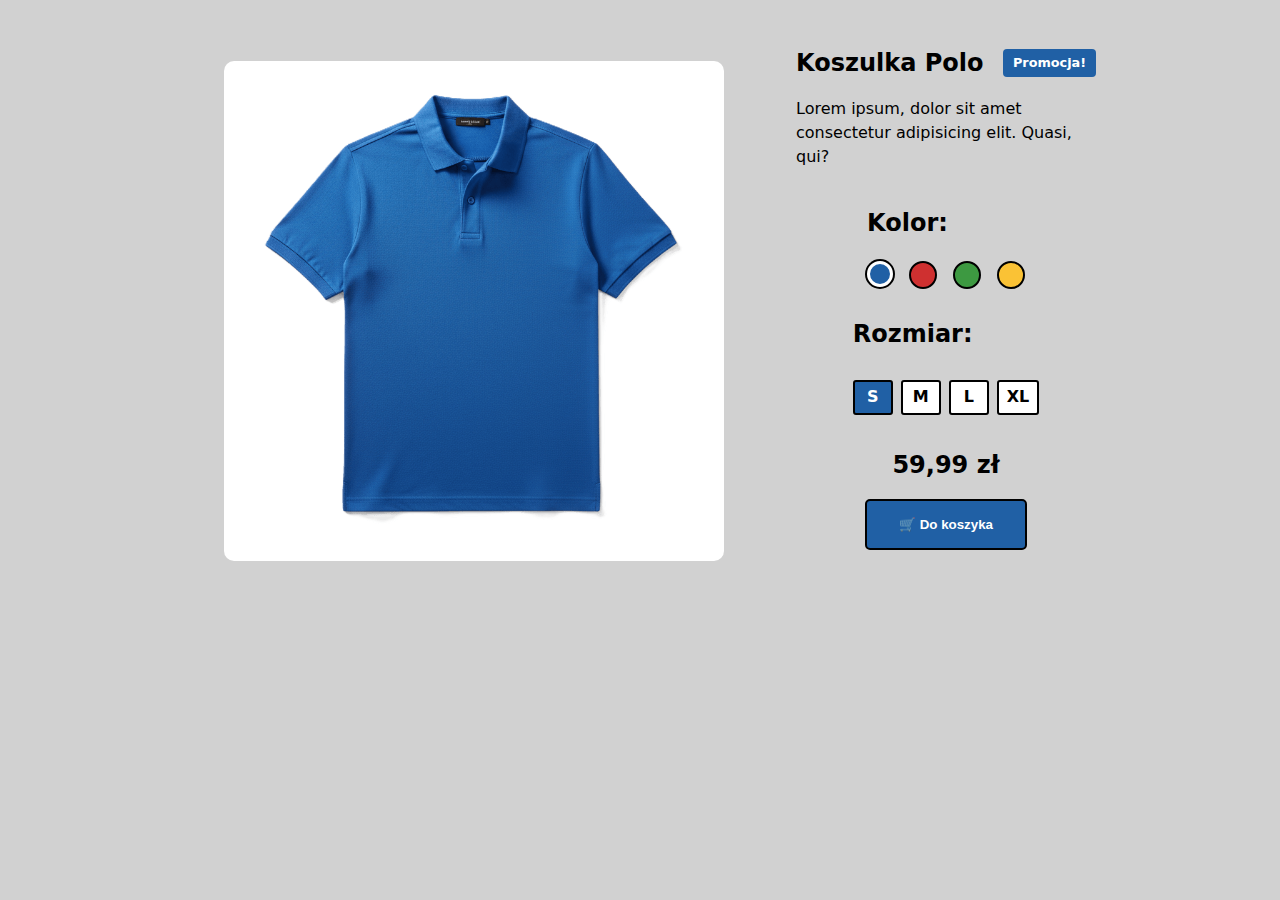
<file: lab-3/index.html>
<!DOCTYPE html>
<html lang="pl">
  <head>
    <meta charset="UTF-8" />
    <title>Lab 3</title>
    <link rel="stylesheet" href="src/css/style.css" />
    <link rel="stylesheet" href="src/css/polo.css" />
  </head>
  <body>
    <section class="container">
      <figure class="images">
        <img src="src/img/polo_b.png" alt = "Niebieskie polo" class="bpolo"/>
        <img src="src/img/polo_r.png" alt = "Czerwone polo" class="rpolo"/>
        <img src="src/img/polo_g.png" alt = "Zielone polo" class="gpolo"/>
        <img src="src/img/polo_y.png" alt = "Żółte polo" class="ypolo"/>
      </figure>
      <div class="description">
        <div class="name">
          <h1>
            <span class="title">Koszulka Polo</span>
            <span class="idk">Promocja!</span>
          </h1>
          <p>Lorem ipsum, dolor sit amet consectetur adipisicing elit. Quasi, qui?</p>
        </div>
        <div class="colors">
          <h2>Kolor:</h2>
          <form class="color-list">
            <label>
              <input type="radio" name="v" value="blue" checked />
              <span class="color-option blue"></span>
            </label>
             <label>
              <input type="radio" name="v" value="red"/>
              <span class="color-option red"></span>
            </label>
             <label>
              <input type="radio" name="v" value="green"/>
              <span class="color-option green"></span>
            </label>
             <label>
              <input type="radio" name="v" value="yellow"/>
              <span class="color-option yellow"></span>
            </label>
          </form>
        </div>
          <div class="sizes">
            <h2>Rozmiar:</h2>
            <form class="size-options">
              <label>
                <input type="radio" name="size" value="S" checked />
                <span class="size-option">S</span>
              </label>
              <label>
                <input type="radio" name="size" value="M" />
                <span class="size-option">M</span>
              </label>
              <label>
                <input type="radio" name="size" value="L" />
                <span class="size-option">L</span>
              </label>
              <label>
                <input type="radio" name="size" value="XL" />
                <span class="size-option">XL</span>
              </label>
            </form>
          </div>
          <div class="price">
            <h1>59,99 zł</h1>
          <button class="add-to-cart">🛒 Do koszyka</button>
          </div>
        </section>
  </body>
</html>
</file>
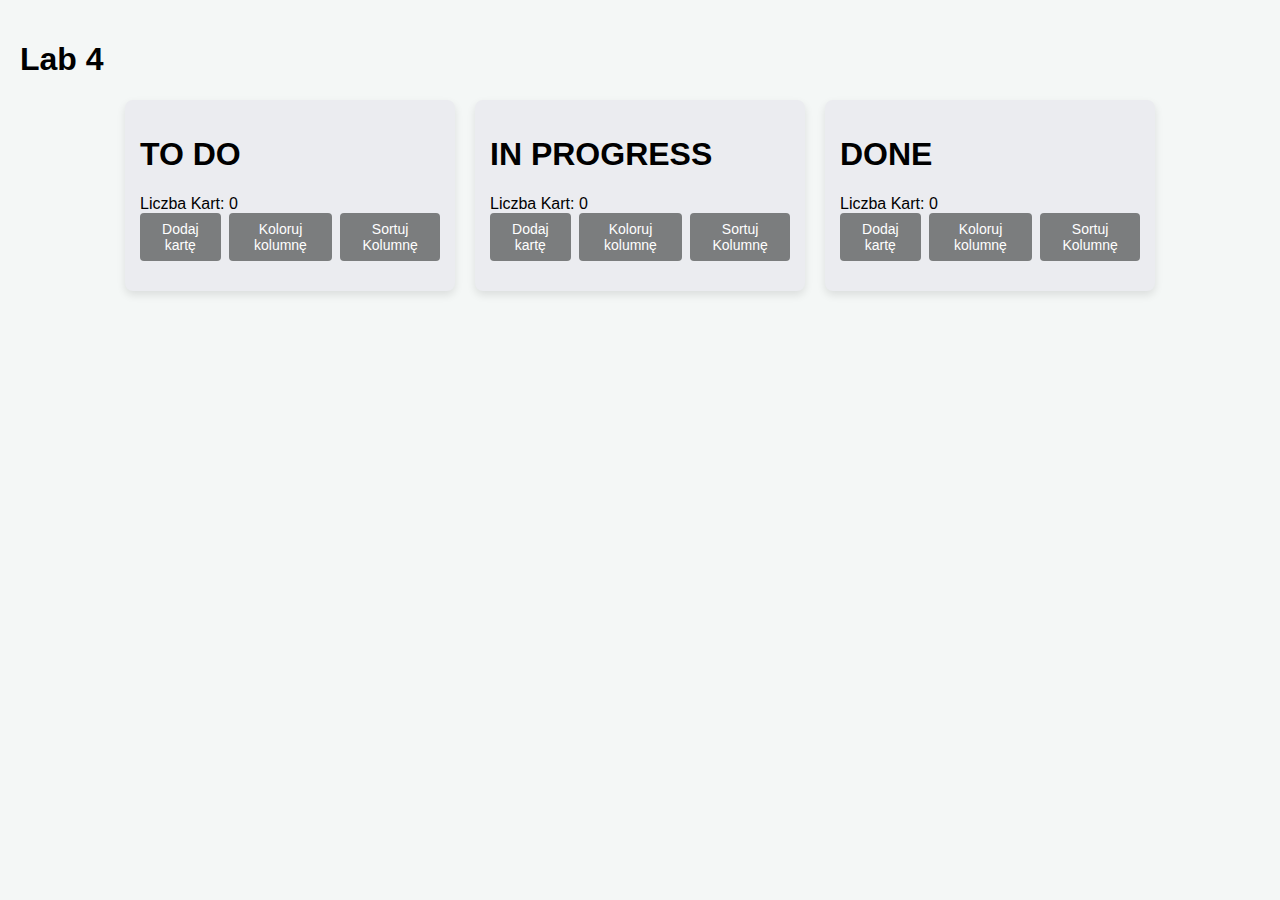
<file: lab-4/index.html>
<!DOCTYPE html>
<html lang="pl">
  <head>
    <meta charset="UTF-8" />
    <title>Lab 4</title>
    <link rel="stylesheet" href="css/kanban.css" />
  </head>
  <body>
    <h1>Lab 4</h1>
    <div id="kanban-board">
      <div class="column" id="todo-column">
        <h1>TO DO</h1>
        <div class="card-count">Liczba Kart: 1</div>
        <div class="column-actions">
          <button class="add-card-button">Dodaj kartę</button>
          <button class="colorize-column-button">Koloruj kolumnę</button>
          <button class="sort-column-button">Sortuj Kolumnę</button>
        </div>
        <div class="cards-container"></div>
      </div>

      <div class="column" id="in-progress-column">
        <h1>IN PROGRESS</h1>
        <div class="card-count">Liczba Kart: 1</div>
        <div class="column-actions">
          <button class="add-card-button">Dodaj kartę</button>
          <button class="colorize-column-button">Koloruj kolumnę</button>
          <button class="sort-column-button">Sortuj Kolumnę</button>
        </div>
        <div class="cards-container"></div>
      </div>

      <div class="column" id="done-column">
        <h1>DONE</h1>
        <div class="card-count">Liczba Kart: 1</div>
        <div class="column-actions">
          <button class="add-card-button">Dodaj kartę</button>
          <button class="colorize-column-button">Koloruj kolumnę</button>
          <button class="sort-column-button">Sortuj Kolumnę</button>
        </div>
        <div class="cards-container"></div>
      </div>
    </div>
    <script src="js/script.js"></script>
  </body>
</html>
</file>
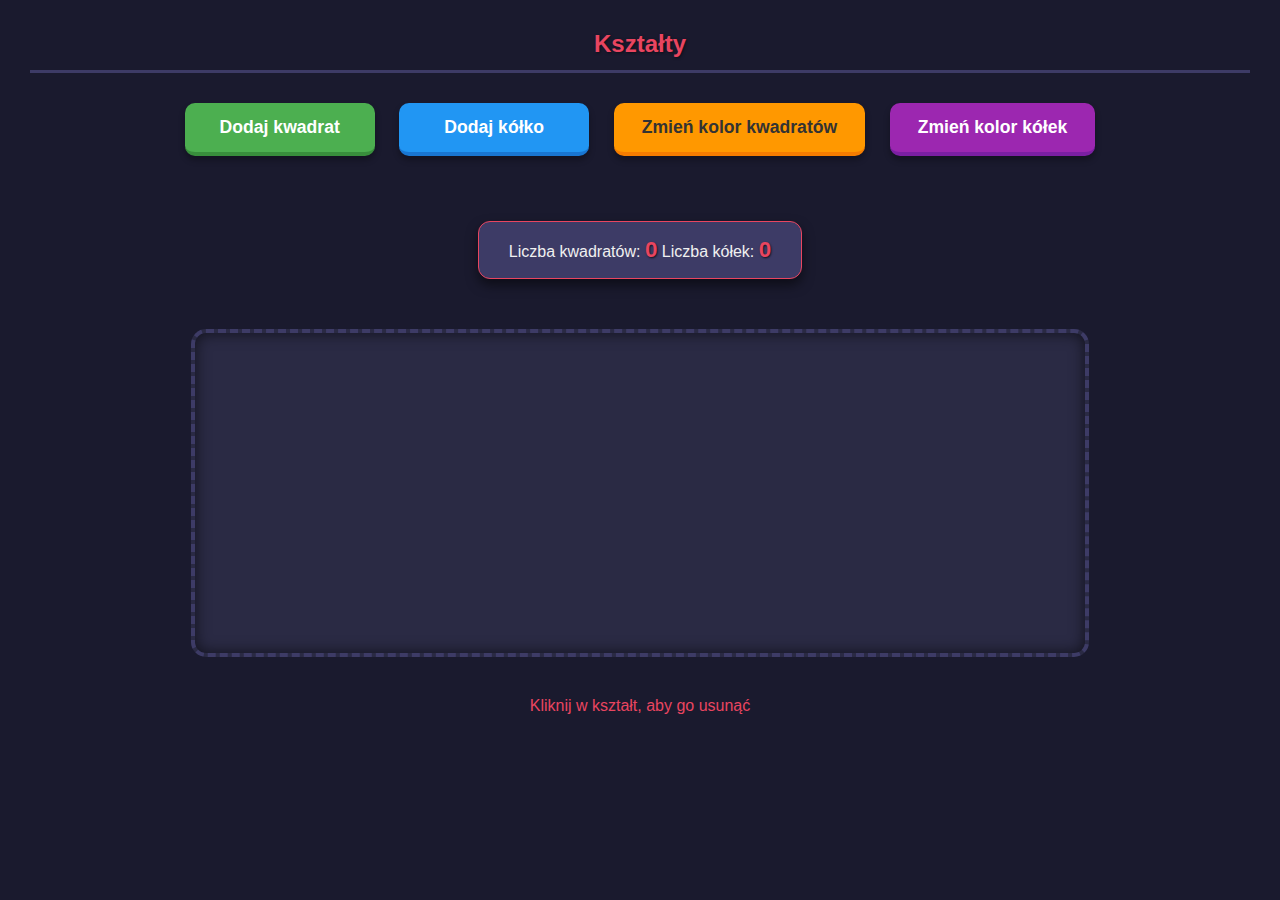
<file: lab-5/index.html>
<!DOCTYPE html>
<html lang="pl">
<head>
    <meta charset="utf-8" />
    <title>Lab-5: Kształty</title>
    <link rel="stylesheet" href="css/style.css" />
</head>
<body>
    <h2>
        Kształty
    </h2>

    <div class="controls">
        <button id="addSquare" data-action="addSquare">Dodaj kwadrat</button>
        <button id="addCircle" data-action="addCircle">Dodaj kółko</button>
        <button id="recolorSquares" data-action="recolorSquares">Zmień kolor kwadratów</button>
        <button id="recolorCircles" data-action="recolorCircles">Zmień kolor kółek</button>
    </div>

    <div class="counters">
        <span>Liczba kwadratów: <strong id="cntSquares">0</strong></span>
        <span>Liczba kółek: <strong id="cntCircles">0</strong></span>
    </div>

    <div id="board" class="board" aria-label="pole z kształtami">
        </div>

    <p class="note">
        Kliknij w kształt, aby go usunąć
    </p>

    <script type="module" src="js/app.js"></script>
</body>
</html>
</file>
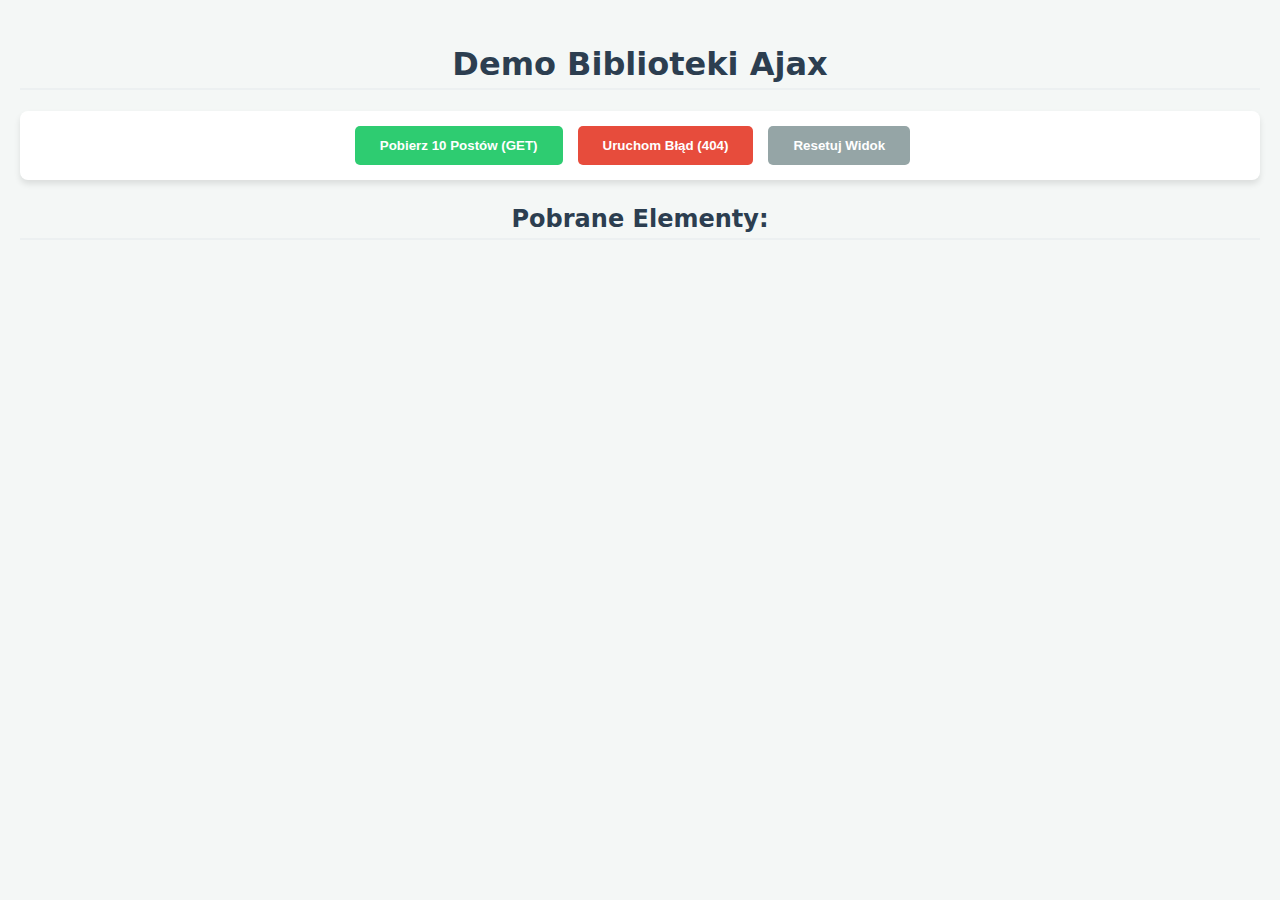
<file: lab-6/index.html>
<!DOCTYPE html>
<html lang="pl">
<head>
    <meta charset="UTF-8">
    <meta name="viewport" content="width=device-width, initial-scale=1.0">
    <title>Lab 6 - Ajax Library Demo</title>
     <link rel="stylesheet" href="style.css" />
 
</head>
<body>

    <h1>Demo Biblioteki Ajax</h1>

    <div class="controls">
        <button id="fetch-data-btn">Pobierz 10 Postów (GET)</button>
        <button id="fetch-error-btn">Uruchom Błąd (404)</button>
        <button id="reset-btn">Resetuj Widok</button>
    </div>

    <div id="error-message"></div>

    <div id="loader">Ładowanie danych...</div>

    <h2>Pobrane Elementy:</h2>
    <ul id="data-list">
        </ul>

    <script type="module" src="script.js"></script>
</body>
</html>
</file>
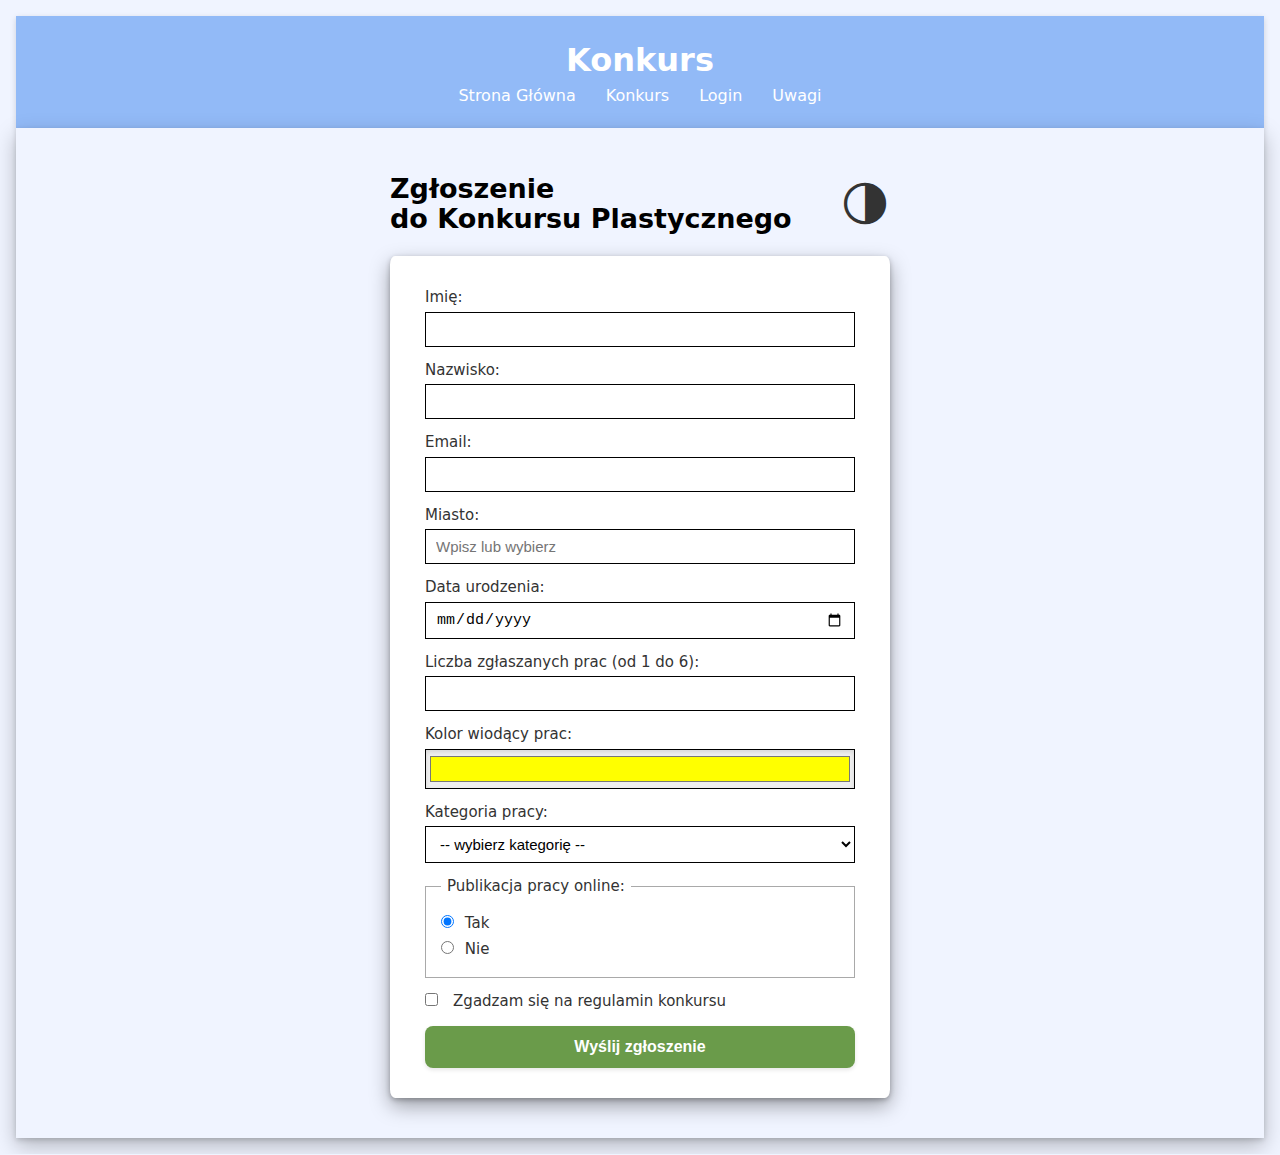
<file: lab-1/src/pages/konkurs.html>
<!DOCTYPE html>
<html lang="pl">
  <head>
    <meta charset="UTF-8" />

    <title>Zgłoszenie do Konkursu Plastycznego</title>

    <link rel="stylesheet" href="../css/konkurs.css" />
    <link rel="stylesheet" href="../css/style.css" />
  </head>

  <body>
    <header>
      <h1>Konkurs</h1>
      <nav>
        <ul>
          <a href="../../index.html">Strona Główna</a>
          <a href="konkurs.html">Konkurs</a>
          <a href="login.html">Login</a>
          <a href="uwagi.html">Uwagi</a>
        </ul>
      </nav>
    </header>
    <input type="checkbox" id="theme-switch" hidden />
    <main>
      <div class="form-header">
        <h2>Zgłoszenie<br />do Konkursu Plastycznego</h2>
        <input type="checkbox" id="theme-switch" hidden />
        <label for="theme-switch" class="theme-toggle" title="Zmień motyw">
          🌗
        </label>
      </div>

      <div class="form-container">
        <form
          action="https://httpbin.org/get"
          method="GET"
          class="art-competition-form"
        >
          <div class="form-group">
            <label for="imie">Imię:</label>
            <input type="text" id="imie" name="imie" maxlength="30" required />
          </div>

          <div class="form-group">
            <label for="nazwisko">Nazwisko:</label>
            <input
              type="text"
              id="nazwisko"
              name="nazwisko"
              maxlength="50"
              required
            />
          </div>

          <div class="form-group">
            <label for="email">Email:</label>
            <input type="email" id="email" name="email" required />
          </div>

          <div class="form-group">
            <label for="miasto">Miasto:</label>
            <input
              type="text"
              id="miasto"
              name="miasto"
              list="lista-miast"
              placeholder="Wpisz lub wybierz"
              required
            />

            <datalist id="lista-miast">
              <option value="Warszawa"></option>
              <option value="Kraków"></option>
              <option value="Gdańsk"></option>
              <option value="Poznań"></option>
              <option value="Wrocław"></option>
            </datalist>
          </div>

          <div class="form-group">
            <label for="data-urodzenia">Data urodzenia:</label>

            <input
              type="date"
              id="data-urodzenia"
              name="data-urodzenia"
              placeholder="rrrr-mm-dd"
              required
            />
          </div>
          <div class="form-group">
            <label for="liczba-prac"
              >Liczba zgłaszanych prac (od 1 do 6):</label
            >
            <input
              type="number"
              id="liczba-prac"
              name="liczba-prac"
              min="1"
              max="6"
              required
            />
          </div>

          <div class="form-group">
            <label for="kolor-wiodacy">Kolor wiodący prac:</label>
            <input
              type="color"
              id="kolor-wiodacy"
              name="kolor-wiodacy"
              value="#ffff00"
              required
            />
          </div>
          <div class="form-group">
            <label for="kategoria-pracy">Kategoria pracy:</label>
            <select id="kategoria-pracy" name="kategoria-pracy" required>
              <option value="" disabled selected>
                -- wybierz kategorię --
              </option>

              <option value="rysonek">Rysunek</option>

              <option value="malarstwo">Malarstwo</option>

              <option value="grafika-cyfrowa">Grafika Cyfrowa</option>
            </select>
          </div>
          <fieldset class="radio-fieldset">
            <legend>Publikacja pracy online:</legend>

            <label for="pub-tak">
              <input
                type="radio"
                id="pub-tak"
                name="publikacja"
                value="tak"
                checked
                required
              />
              Tak
            </label>

            <label for="pub-nie">
              <input type="radio" id="pub-nie" name="publikacja" value="nie" />
              Nie
            </label>
          </fieldset>

          <div class="form-checkbox">
            <input type="checkbox" id="regulamin" name="regulamin" required />  
            <label for="regulamin">Zgadzam się na regulamin konkursu</label>    
          </div>
          <button type="submit" class="submit-button">Wyślij zgłoszenie</button>
        </form>
      </div>
    </main>
    <footer></footer>
  </body>
</html>
</file>
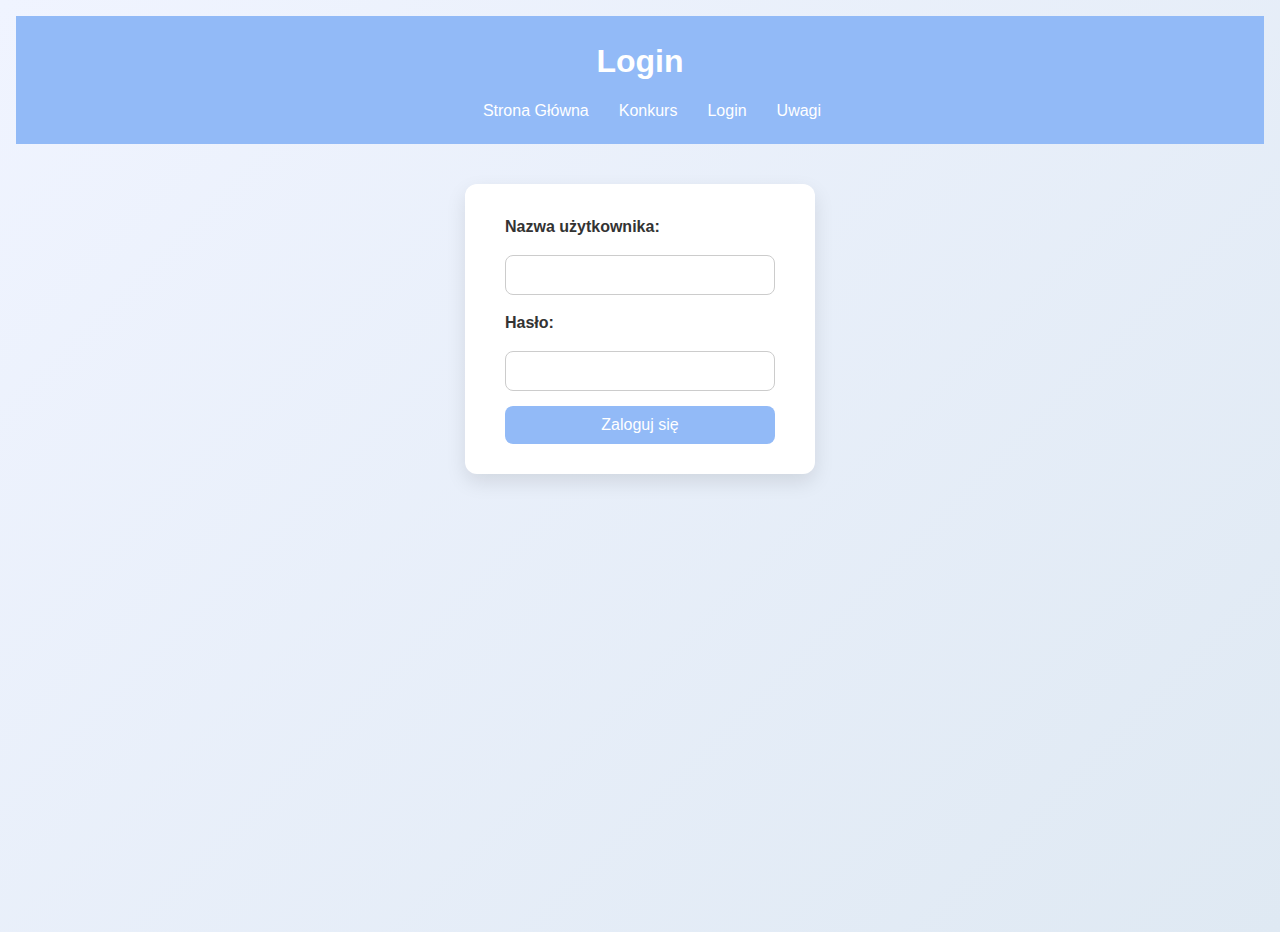
<file: lab-1/src/pages/login.html>
<!DOCTYPE html>
<html lang="pl">
  <head>
    <meta charset="UTF-8" />
    <title>Lab 1 – Login</title>
    <link rel="stylesheet" href="../css/main.css" />
    <link rel="stylesheet" href="../css/style.css" />
  </head>
  <body>
    <header>
      <h1>Login</h1>
      <nav>
        <ul>
          <li><a href="../../index.html">Strona Główna</a></li>
          <li><a href="konkurs.html">Konkurs</a></li>
          <li><a href="login.html">Login</a></li>
          <li><a href="uwagi.html">Uwagi</a></li>
        </ul>
      </nav>
    </header>

    <main>
      <form action="https://httpbin.org/post" method="post">
        <label for="username">Nazwa użytkownika:</label>
        <input type="text" id="username" name="username" required />

        <label for="password">Hasło:</label>
        <input type="password" id="password" name="password" required />

        <input type="submit" value="Zaloguj się" />
      </form>
    </main>
  </body>
</html>
</file>
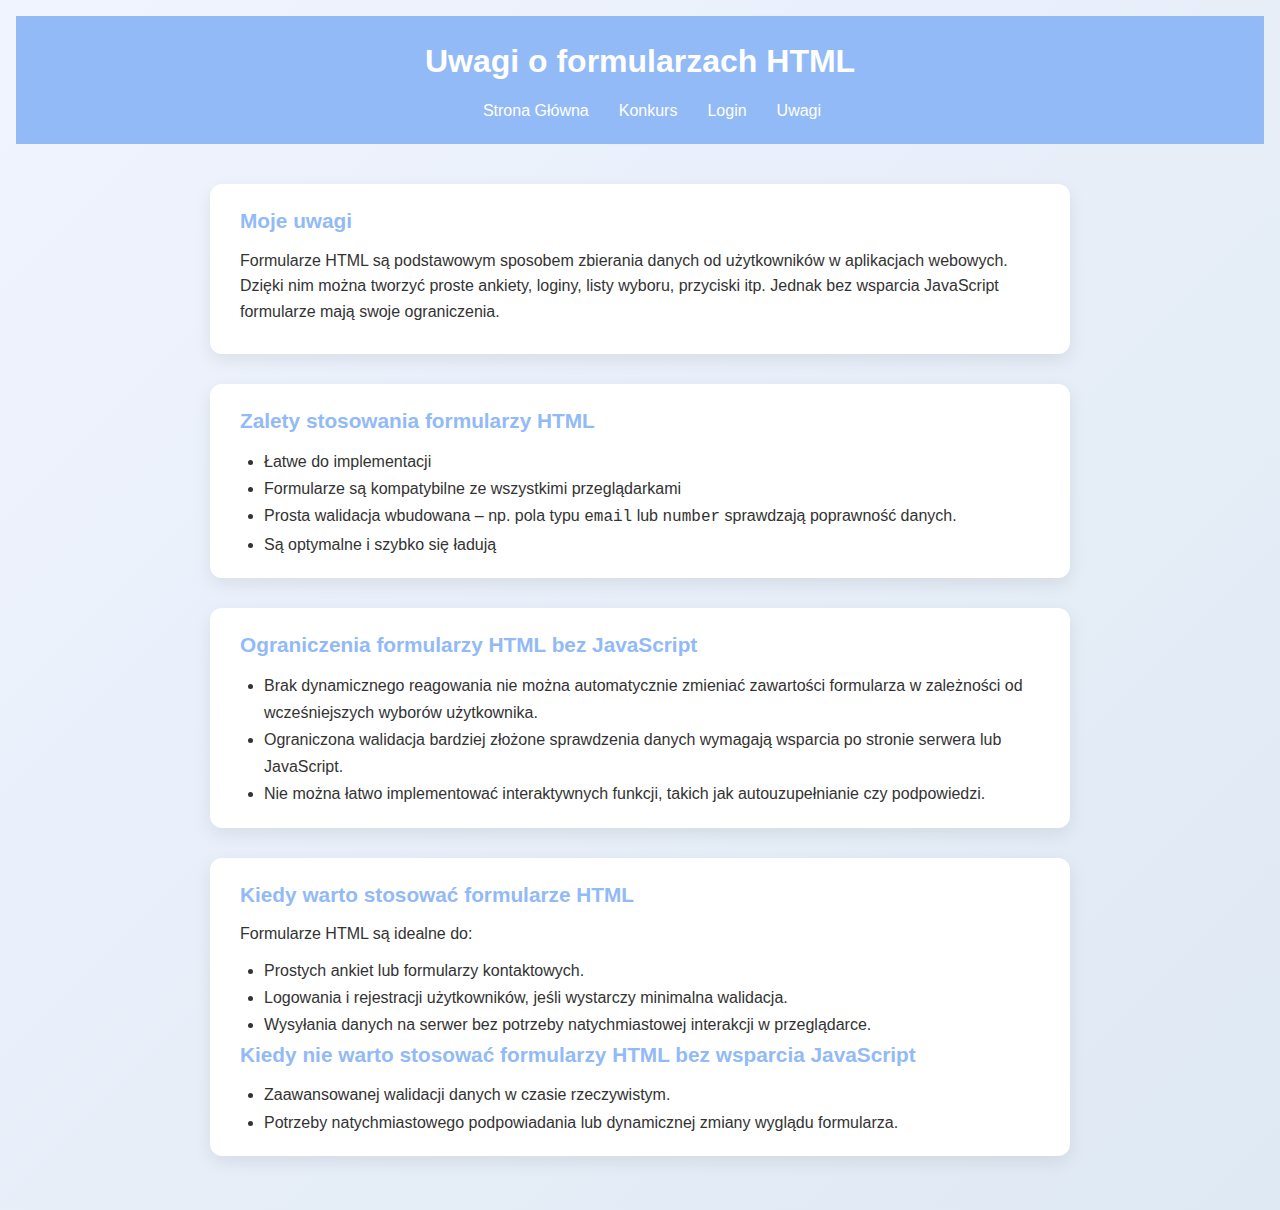
<file: lab-1/src/pages/uwagi.html>
<!DOCTYPE html>
<html lang="pl">
  <head>
    <meta charset="UTF-8" />
    <title>Uwagi o formularzach HTML</title>
    <link rel="stylesheet" href="../css/main.css" />
    <link rel="stylesheet" href="../css/style.css" />
  </head>
  <body>
    <header>
      <h1>Uwagi o formularzach HTML</h1>
      <nav>
        <ul>
          <li><a href="../../index.html">Strona Główna</a></li>
          <li><a href="konkurs.html">Konkurs</a></li>
          <li><a href="login.html">Login</a></li>
          <li><a href="uwagi.html">Uwagi</a></li>
        </ul>
      </nav>
    </header>

    <main>
      <section>
        <h2>Moje uwagi</h2>
        <p>
          Formularze HTML są podstawowym sposobem zbierania danych od
          użytkowników w aplikacjach webowych. Dzięki nim można tworzyć proste
          ankiety, loginy, listy wyboru, przyciski itp. Jednak bez wsparcia
          JavaScript formularze mają swoje ograniczenia.
        </p>
      </section>

      <section>
        <h2>Zalety stosowania formularzy HTML</h2>
        <ul>
          <li>Łatwe do implementacji</li>
          <li>Formularze są kompatybilne ze wszystkimi przeglądarkami</li>
          <li>
            Prosta walidacja wbudowana – np. pola typu <code>email</code> lub
            <code>number</code> sprawdzają poprawność danych.
          </li>
          <li>Są optymalne i szybko się ładują</li>
        </ul>
      </section>

      <section>
        <h2>Ograniczenia formularzy HTML bez JavaScript</h2>
        <ul>
          <li>
            Brak dynamicznego reagowania nie można automatycznie zmieniać
            zawartości formularza w zależności od wcześniejszych wyborów
            użytkownika.
          </li>
          <li>
            Ograniczona walidacja bardziej złożone sprawdzenia danych wymagają
            wsparcia po stronie serwera lub JavaScript.
          </li>
          <li>
            Nie można łatwo implementować interaktywnych funkcji, takich jak
            autouzupełnianie czy podpowiedzi.
          </li>
        </ul>
      </section>

      <section>
        <h2>Kiedy warto stosować formularze HTML</h2>
        <p>Formularze HTML są idealne do:</p>
        <ul>
          <li>Prostych ankiet lub formularzy kontaktowych.</li>
          <li>
            Logowania i rejestracji użytkowników, jeśli wystarczy minimalna
            walidacja.
          </li>
          <li>
            Wysyłania danych na serwer bez potrzeby natychmiastowej interakcji w
            przeglądarce.
          </li>
        </ul>

        <h2>
          Kiedy nie warto stosować formularzy HTML bez wsparcia JavaScript
        </h2>
        <ul>
          <li>Zaawansowanej walidacji danych w czasie rzeczywistym.</li>
          <li>
            Potrzeby natychmiastowego podpowiadania lub dynamicznej zmiany
            wyglądu formularza.
          </li>
        </ul>
      </section>
    </main>
  </body>
</html>
</file>
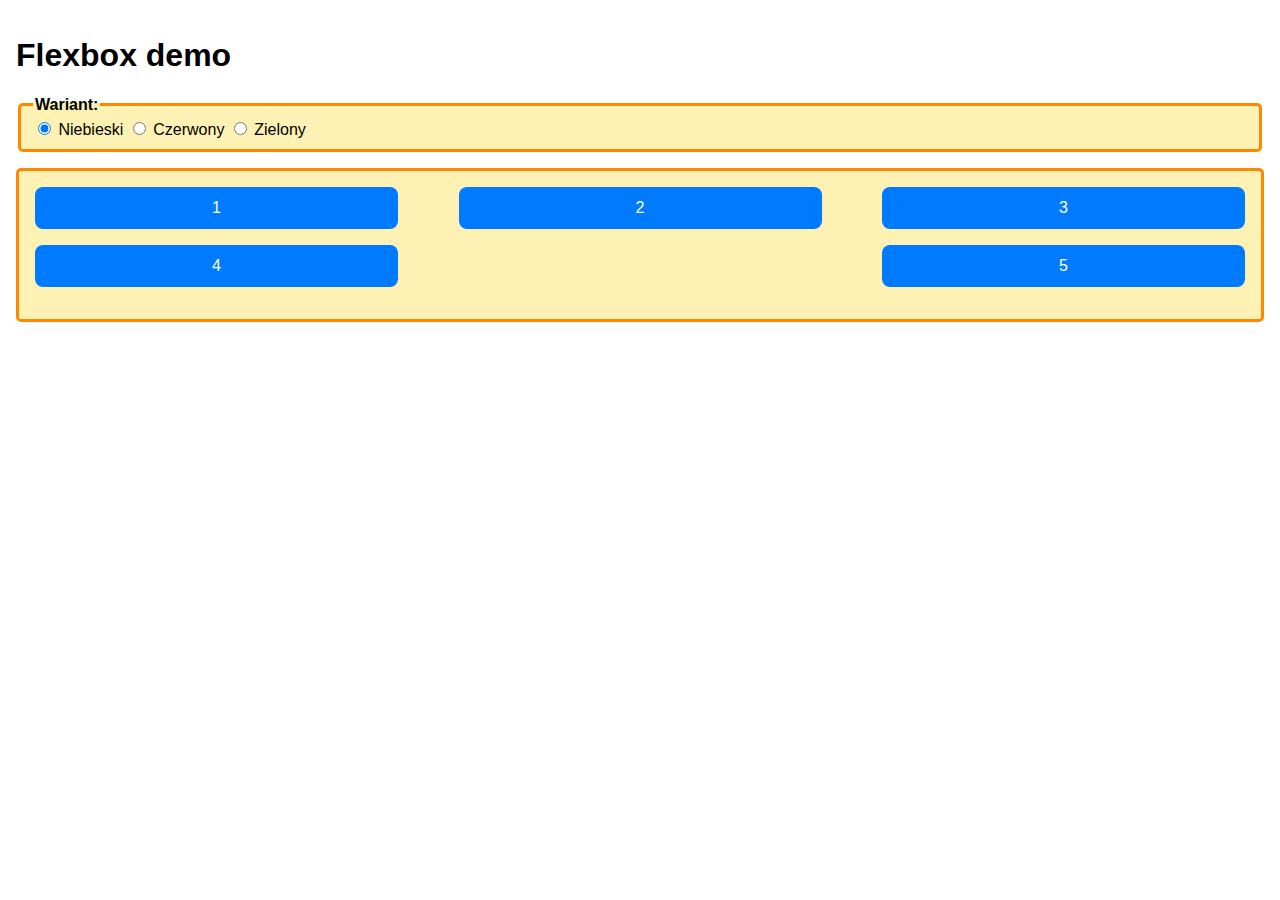
<file: lab-2/src/pages/flex.html>
<!DOCTYPE html>
<html lang="pl">
  <head>
    <meta charset="UTF-8" />
    <meta name="viewport" content="width=device-width, initial-scale=1.0" />
    <title>Flexbox Demo</title>
    <link rel="stylesheet" href="../css/flex.css" />
  </head>
  <body>
    <h1>Flexbox demo</h1>
    <header>
      <fieldset class="theme-picker">
        <legend>Wariant:</legend>
        <label>
          <input type="radio" name="version" value="blue" checked />
          Niebieski
        </label>
        <label
          ><input type="radio" name="version" value="red" />
          Czerwony
        </label>
        <label>
          <input type="radio" name="version" value="green" />
          Zielony
        </label>
      </fieldset>
    </header>
    <div class="container">
      <div class="item">1</div>
      <div class="item">2</div>
      <div class="item">3</div>
      <div class="item">4</div>
      <div class="item">5</div>
    </div>
  </body>
</html>
</file>
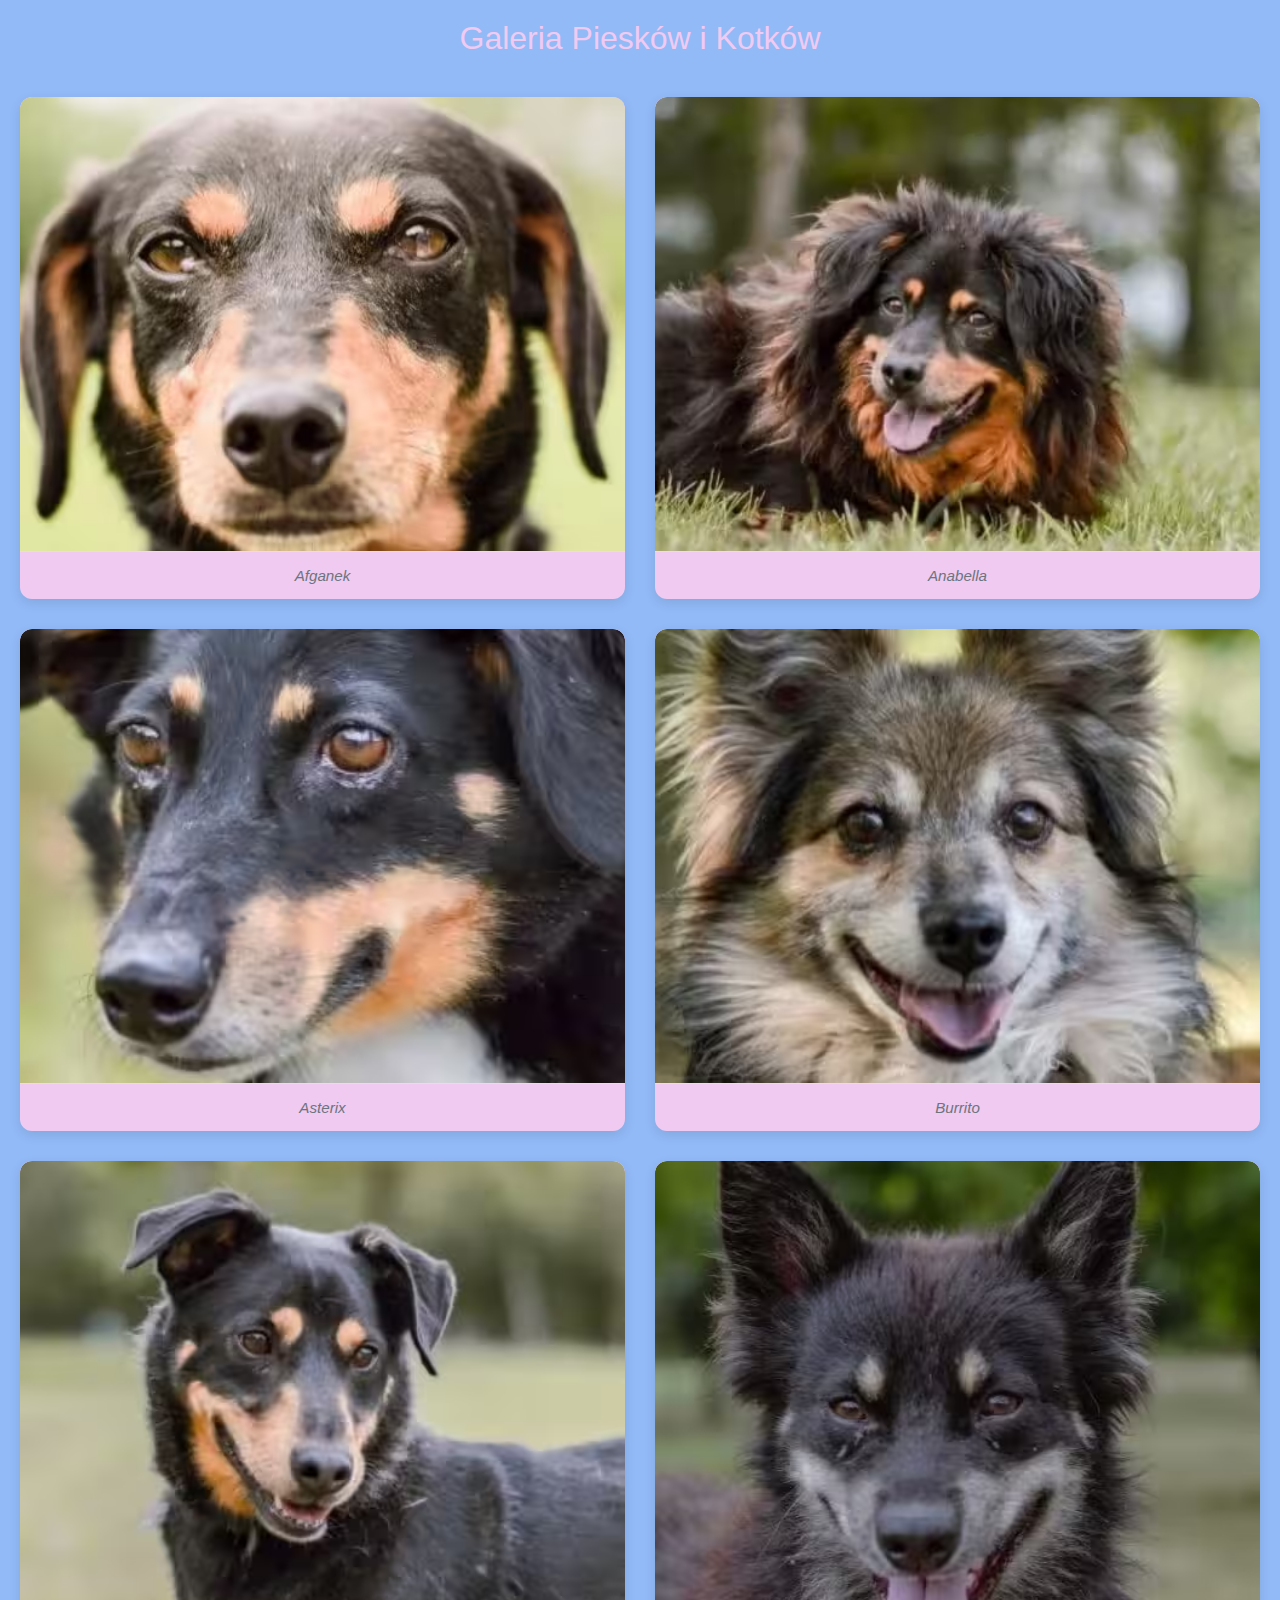
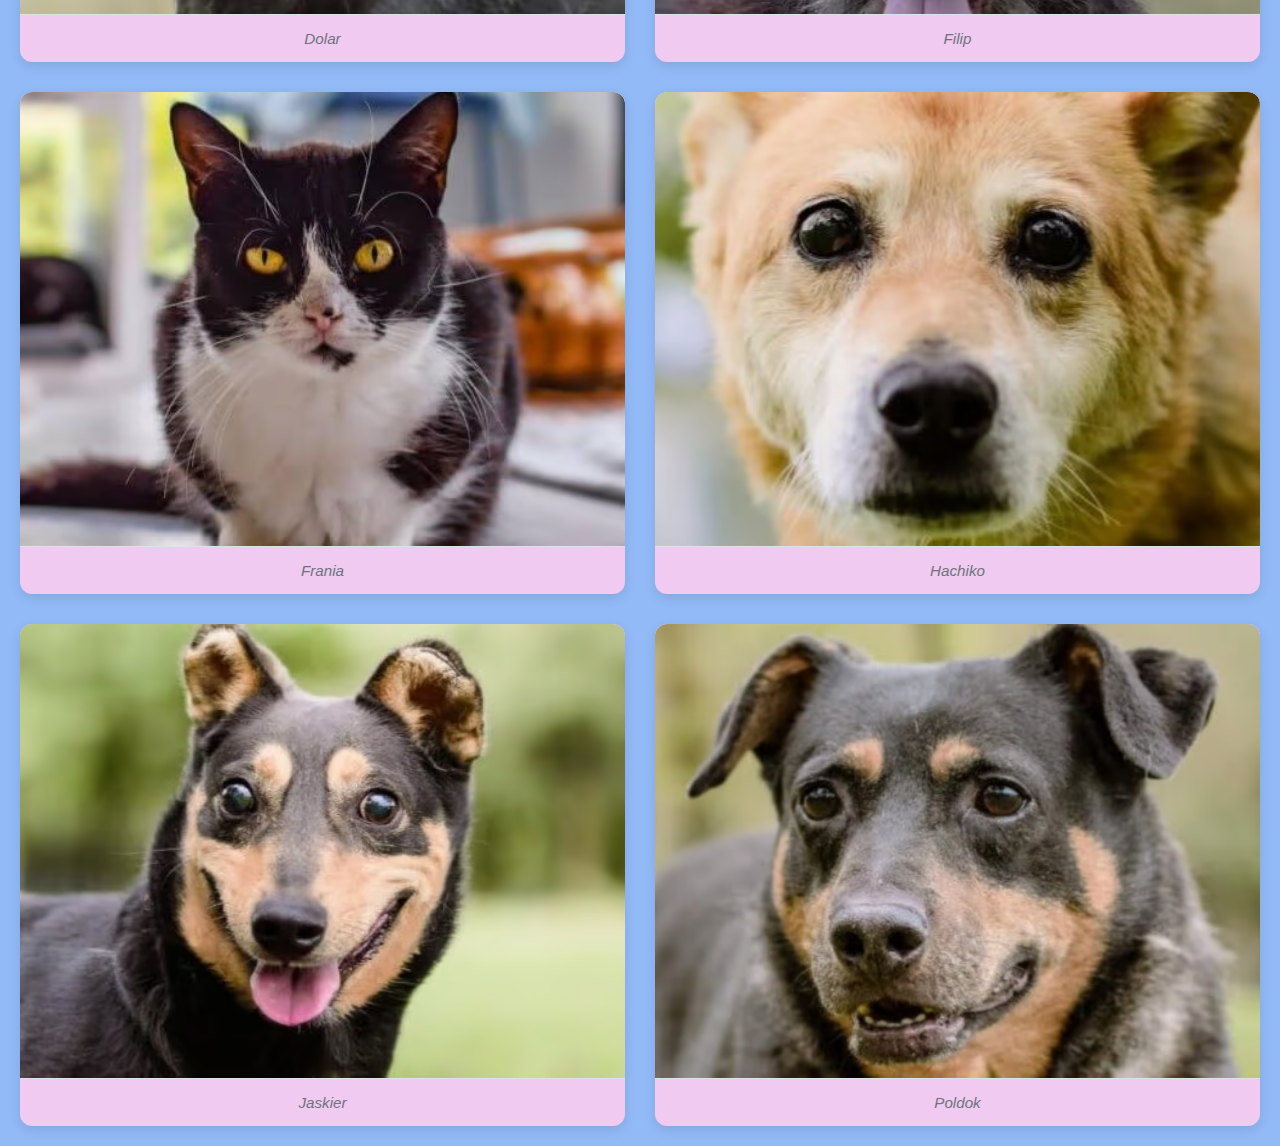
<file: lab-2/src/pages/galeria.html>
<!DOCTYPE html>
<html lang="pl">
  <head>
    <meta charset="UTF-8" />
    <meta name="viewport" content="width=device-width, initial-scale=1.0" />
    <title>Responsywna Galeria</title>
    <link rel="stylesheet" href="../css/galeria.css" />
  </head>
  <body>
    <h1>Galeria Piesków i Kotków</h1>

    <div class="gallery-container">
      <div class="gallery-item">
        <figure>
          <picture>
            <source
              media="(min-width: 1600px)"
              srcset="../img/afganek.avif 1000w"
              sizes="50vw"
            />
            <source
              media="(min-width: 1200px)"
              srcset="../img/afganek-500.avif 500w"
              sizes="50vw"
            />
            <source
              media="(min-width: 800px)"
              srcset="../img/afganek.avif 1000w"
              sizes="100vw"
            />
            <img
              src="../img/afganek-500.jpg"
              srcset="../img/afganek-500.jpg 500w, ../img/afganek.jpg 1000w"
              sizes="100vw"
              alt="Piesek Afganek"
              loading="lazy"
            />
          </picture>
          <figcaption>Afganek</figcaption>
        </figure>
      </div>

      <div class="gallery-item">
        <figure>
          <picture>
            <source
              media="(min-width: 1600px)"
              srcset="../img/anabella.avif 1000w"
              sizes="50vw"
            />
            <source
              media="(min-width: 1200px)"
              srcset="../img/anabella-500.avif 500w"
              sizes="50vw"
            />
            <source
              media="(min-width: 800px)"
              srcset="../img/anabella.avif 1000w"
              sizes="100vw"
            />
            <img
              src="../img/anabella-500.jpg"
              srcset="../img/anabella-500.jpg 500w, ../img/anabella.jpg 1000w"
              sizes="100vw"
              alt="piesek anabella"
              loading="lazy"
            />
          </picture>
          <figcaption>Anabella</figcaption>
        </figure>
      </div>

      <div class="gallery-item">
        <figure>
          <picture>
            <source
              media="(min-width: 1600px)"
              srcset="../img/asterix.avif 1000w"
              sizes="50vw"
            />
            <source
              media="(min-width: 1200px)"
              srcset="../img/asterix-500.avif 500w"
              sizes="50vw"
            />
            <source
              media="(min-width: 800px)"
              srcset="../img/asterix.avif 1000w"
              sizes="100vw"
            />
            <img
              src="../img/asterix-500.jpg"
              srcset="../img/asterix-500.jpg 500w, ../img/asterix-500.jpg 1000w"
              sizes="100vw"
              alt="Piesek Asterix"
              loading="lazy"
            />
          </picture>
          <figcaption>Asterix</figcaption>
        </figure>
      </div>

      <div class="gallery-item">
        <figure>
          <picture>
            <source
              media="(min-width: 1600px)"
              srcset="../img/burrito.avif 1000w"
              sizes="50vw"
            />
            <source
              media="(min-width: 1200px)"
              srcset="../img/burrito-500.avif 500w"
              sizes="50vw"
            />
            <source
              media="(min-width: 800px)"
              srcset="../img/burrito.avif 1000w"
              sizes="100vw"
            />
            <img
              src="../img/burrito-500.jpg"
              srcset="../img/burrito-500.jpg 500w, ../img/burrito.jpg 1000w"
              sizes="100vw"
              alt="Piesek Burrito"
              loading="lazy"
            />
          </picture>
          <figcaption>Burrito</figcaption>
        </figure>
      </div>

      <div class="gallery-item">
        <figure>
          <picture>
            <source
              media="(min-width: 1600px)"
              srcset="../img/Dolar.avif 1000w"
              sizes="50vw"
            />
            <source
              media="(min-width: 1200px)"
              srcset="../img/Dolar-500.avif 500w"
              sizes="50vw"
            />
            <source
              media="(min-width: 800px)"
              srcset="../img/Dolar.avif 1000w"
              sizes="100vw"
            />
            <img
              src="../img/Dolar-500.jpg"
              srcset="../img/Dolar-500.jpg 500w, ../img/Dolar.jpg 1000w"
              sizes="100vw"
              alt="Piesek Dolar"
              loading="lazy"
            />
          </picture>
          <figcaption>Dolar</figcaption>
        </figure>
      </div>

      <div class="gallery-item">
        <figure>
          <picture>
            <source
              media="(min-width: 1600px)"
              srcset="../img/filip.avif 1000w"
              sizes="50vw"
            />
            <source
              media="(min-width: 1200px)"
              srcset="../img/filip-500.avif 500w"
              sizes="50vw"
            />
            <source
              media="(min-width: 800px)"
              srcset="../img/filip.avif 1000w"
              sizes="100vw"
            />
            <img
              src="../img/filip-500.jpg"
              srcset="../img/filip-500.jpg 500w, ../img/filip.jpg 1000w"
              sizes="100vw"
              alt="Piesek Filip"
              loading="lazy"
            />
          </picture>
          <figcaption>Filip</figcaption>
        </figure>
      </div>

      <div class="gallery-item">
        <figure>
          <picture>
            <source
              media="(min-width: 1600px)"
              srcset="../img/frania.avif 1000w"
              sizes="50vw"
            />
            <source
              media="(min-width: 1200px)"
              srcset="../img/frania-500.avif 500w"
              sizes="50vw"
            />
            <source
              media="(min-width: 800px)"
              srcset="../img/frania.avif 1000w"
              sizes="100vw"
            />
            <img
              src="../img/frania-500.jpg"
              srcset="../img/frania-500.jpg 500w, ../img/frania.jpg 1000w"
              sizes="100vw"
              alt="Kotek Frania"
              loading="lazy"
            />
          </picture>
          <figcaption>Frania</figcaption>
        </figure>
      </div>

      <div class="gallery-item">
        <figure>
          <picture>
            <source
              media="(min-width: 1600px)"
              srcset="../img/hachiko.avif 1000w"
              sizes="50vw"
            />
            <source
              media="(min-width: 1200px)"
              srcset="../img/hachiko-500.avif 500w"
              sizes="50vw"
            />
            <source
              media="(min-width: 800px)"
              srcset="../img/hachiko.avif 1000w"
              sizes="100vw"
            />
            <img
              src="../img/hachiko-500.jpg"
              srcset="../img/hachiko-500.jpg 500w, ../img/hachiko.jpg 1000w"
              sizes="100vw"
              alt="Piesek Hachiko"
              loading="lazy"
            />
          </picture>
          <figcaption>Hachiko</figcaption>
        </figure>
      </div>

      <div class="gallery-item">
        <figure>
          <picture>
            <source
              media="(min-width: 1600px)"
              srcset="../img/jaskier.avif 1000w"
              sizes="50vw"
            />
            <source
              media="(min-width: 1200px)"
              srcset="../img/jaskier-500.avif 500w"
              sizes="50vw"
            />
            <source
              media="(min-width: 800px)"
              srcset="../img/jaskier.avif 1000w"
              sizes="100vw"
            />
            <img
              src="../img/jaskier-500.jpg"
              srcset="../img/jaskier-500.jpg 500w, ../img/jaskier.jpg 1000w"
              sizes="100vw"
              alt="Piesek Jaskier"
              loading="lazy"
            />
          </picture>
          <figcaption>Jaskier</figcaption>
        </figure>
      </div>

      <div class="gallery-item">
        <figure>
          <picture>
            <source
              media="(min-width: 1600px)"
              srcset="../img/poldok.avif 1000w"
              sizes="50vw"
            />
            <source
              media="(min-width: 1200px)"
              srcset="../img/poldok-500.avif 500w"
              sizes="50vw"
            />
            <source
              media="(min-width: 800px)"
              srcset="../img/poldok.avif 1000w"
              sizes="100vw"
            />
            <img
              src="../img/poldok-500.jpg"
              srcset="../img/poldok-500.jpg 500w, ../img/poldok.jpg 1000w"
              sizes="100vw"
              alt="Piesek Poldok"
              loading="lazy"
            />
          </picture>
          <figcaption>Poldok</figcaption>
        </figure>
      </div>
    </div>
  </body>
</html>
</file>
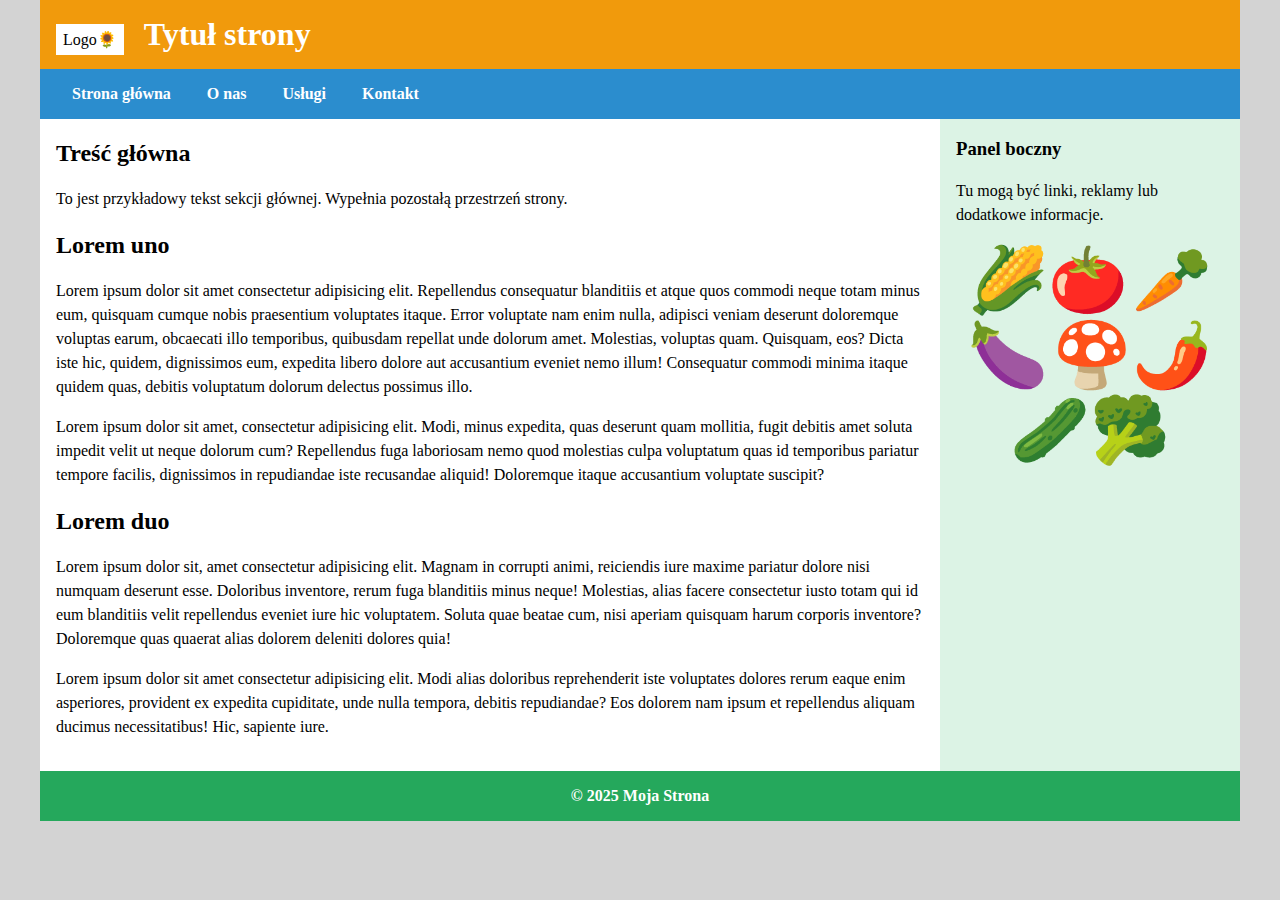
<file: lab-2/src/pages/grid.html>
<!DOCTYPE html>
<html lang="pl">
  <head>
    <meta charset="UTF-8" />
    <meta name="viewport" content="width=device-width, initial-scale=1.0" />
    <title>Grid Layout Demo</title>
    <link rel="stylesheet" href="../css/grid.css" />
  </head>
  <body>
    <div class="container">
      <header>
        <div class="logo">🌻</div>
        <h1>Tytuł strony</h1>
      </header>
      <nav>
        <a href="#">Strona główna</a>
        <a href="#">O nas</a>
        <a href="#">Usługi</a>
        <a href="#">Kontakt</a>
      </nav>
      <main>
        <h2>Treść główna</h2>
        <p>
          To jest przykładowy tekst sekcji głównej. Wypełnia pozostałą
          przestrzeń strony.
        </p>
        <h2>Lorem uno</h2>
        <p>
          Lorem ipsum dolor sit amet consectetur adipisicing elit. Repellendus
          consequatur blanditiis et atque quos commodi neque totam minus eum,
          quisquam cumque nobis praesentium voluptates itaque. Error voluptate
          nam enim nulla, adipisci veniam deserunt doloremque voluptas earum,
          obcaecati illo temporibus, quibusdam repellat unde dolorum amet.
          Molestias, voluptas quam. Quisquam, eos? Dicta iste hic, quidem,
          dignissimos eum, expedita libero dolore aut accusantium eveniet nemo
          illum! Consequatur commodi minima itaque quidem quas, debitis
          voluptatum dolorum delectus possimus illo.
        </p>
        <p>
          Lorem ipsum dolor sit amet, consectetur adipisicing elit. Modi, minus
          expedita, quas deserunt quam mollitia, fugit debitis amet soluta
          impedit velit ut neque dolorum cum? Repellendus fuga laboriosam nemo
          quod molestias culpa voluptatum quas id temporibus pariatur tempore
          facilis, dignissimos in repudiandae iste recusandae aliquid!
          Doloremque itaque accusantium voluptate suscipit?
        </p>

        <h2>Lorem duo</h2>
        <p>
          Lorem ipsum dolor sit, amet consectetur adipisicing elit. Magnam in
          corrupti animi, reiciendis iure maxime pariatur dolore nisi numquam
          deserunt esse. Doloribus inventore, rerum fuga blanditiis minus neque!
          Molestias, alias facere consectetur iusto totam qui id eum blanditiis
          velit repellendus eveniet iure hic voluptatem. Soluta quae beatae cum,
          nisi aperiam quisquam harum corporis inventore? Doloremque quas
          quaerat alias dolorem deleniti dolores quia!
        </p>
        <p>
          Lorem ipsum dolor sit amet consectetur adipisicing elit. Modi alias
          doloribus reprehenderit iste voluptates dolores rerum eaque enim
          asperiores, provident ex expedita cupiditate, unde nulla tempora,
          debitis repudiandae? Eos dolorem nam ipsum et repellendus aliquam
          ducimus necessitatibus! Hic, sapiente iure.
        </p>
      </main>
      <aside>
        <h3>Panel boczny</h3>
        <p>Tu mogą być linki, reklamy lub dodatkowe informacje.</p>
        <div>
          <span>🌽</span><span>🍅</span> <span>🥕</span><span>🍆</span>
          <span>🍄</span><span>🌶️</span> <span>🥒</span><span>🥦</span>
        </div>
      </aside>
      <footer>
        <p>&copy; 2025 Moja Strona</p>
      </footer>
    </div>
  </body>
</html>
</file>
<file: lab-3/src/css/polo.css>
:root {
  --color: none;
  --blue: #2060a5;
  --red: #cf3030;
  --green: #3d9941;
  --yellow: #fac235;
  --white: #ffffff;
  --black: #000;
  --gray: #d1d1d1;
}

body:has(input[value='blue']:checked) {
  --color: var(--blue);
}
body:has(input[value='red']:checked) {
  --color: var(--red);
}
body:has(input[value='green']:checked) {
  --color: var(--green);
}
body:has(input[value='yellow']:checked) {
  --color: var(--yellow);
}

html {
  font-size: 16px;
  font-family: system-ui, sans-serif;
  line-height: 1.5;
}
body {
  margin: 1rem;
  padding: 0;
  background-color: var(--gray);
}

section {
  display: flex;
  flex-direction: row;
  flex-wrap: wrap;
  gap: 2rem;
  justify-content: center;
  margin-top: 5vh;
}

figure {
  width: 500px;
  border-radius: 10px;
  border: 2, 5px solid var(--color);
  background-color: var(--white);
}

body:has(input[value='blue']:checked) .images img.bpolo {
  display: block;
}

body:has(input[value='red']:checked) .images img.rpolo {
  display: block;
}

body:has(input[value='green']:checked) .images img.gpolo {
  display: block;
}

body:has(input[value='yellow']:checked) .images img.ypolo {
  display: block;
}

img {
  width: 100%;
  display: none;
}

.description {
  width: 300px;
  display: flex;
  flex-direction: column;
  align-items: center;
}

.name {
  display: flex;
  flex-direction: column;
}

.name h1 {
  display: flex;
  justify-content: space-between;
  align-items: center;
  margin: 0;
  font-size: 1.5rem;
}

.idk {
  background-color: var(--color);
  color: var(--white);
  font-size: 0.8rem;
  font-weight: bold;
  padding: 4px 10px;
  border-radius: 4px;
  white-space: nowrap;
}

.colors {
  display: flex;
  flex-direction: column;
  flex-wrap: wrap;
  align-items: flex-start;
}

.color-option {
  width: 1.5rem;
  height: 1.5rem;
  border-radius: 50%;
  border: 2px solid var(--black);
  display: inline-flex;
  justify-content: center;
  align-items: center;
  cursor: pointer;
}

.color-list {
  display: flex;
  gap: 1rem;
}

input[type='radio'] {
  display: none;
}

.color-list input[type='radio'],
.size-options input[type='radio'] {
  display: none;
}

.color-list input[type='radio']:checked + .color-option,
.color-list input[type='radio']:checked + .color-option {
  border: 3px solid var(--white);
  box-shadow: 0 0 0 2px var(--black);
  width: calc(1.5rem - 4px);
  height: calc(1.5rem - 4px);
}

.color-option.blue {
  background-color: var(--blue);
}
.color-option.red {
  background-color: var(--red);
}
.color-option.green {
  background-color: var(--green);
}
.color-option.yellow {
  background-color: var(--yellow);
}

.sizes {
  display: flex;
  flex-direction: column;
  align-items: flex-start;
  gap: 0.5rem;
}

.size-options {
  display: flex;
  gap: 0.5rem;
}

.size-option {
  display: inline-flex;
  justify-content: center;
  align-items: center;
  min-width: 2.5rem;
  height: 2.2rem;
  padding: 0 0.5rem;
  border: 2px solid var(--black);
  background-color: var(--white);
  border-radius: 3px;
  cursor: pointer;
  user-select: none;
  box-sizing: border-box;
  font-size: 1rem;
  font-weight: bold;
}

.size-options input[type='radio']:checked + .size-option {
  background-color: var(--color);
  color: var(--white);
  border: 2px solid var(--black);
}

.price {
  display: flex;
  flex-direction: column;
  align-items: center;
  gap: 1rem;
  margin-top: 2rem;
}

.price h1 {
  font-size: 1.5rem;
  padding: 0;
  margin: 0;
}

.add-to-cart {
  background-color: var(--color);
  border: 2px solid var(--black);
  padding: 1rem 2rem;
  color: var(--white);
  border-radius: 5px;
  font-weight: bold;
}
</file>
<file: lab-4/css/kanban.css>
body {
  font-family: sans-serif;
  background-color: #f4f7f6;
  margin: 0;
  padding: 20px;
}

#kanban-board {
  display: flex;
  gap: 20px;
  justify-content: center;
}

.column {
  background-color: #ebecf0;
  padding: 15px;
  border-radius: 8px;
  width: 300px;
  box-shadow: 0 4px 8px rgba(0, 0, 0, 0.1);
}

.card {
  background-color: #fff;
  padding: 10px;
  border-radius: 6px;
  margin-bottom: 10px;
  cursor: pointer;
  box-shadow: 0 1px 0 rgba(9, 30, 66, 0.25);
  position: relative;
  transition: background-color 0.3s ease;
}

.card-actions {
  display: flex;
  justify-content: space-between;
  margin-top: 10px;
  opacity: 0.8;
}

.card-actions button,
.colorize-single-button {
  background: none;
  border: none;
  cursor: pointer;
  font-size: 16px;
  padding: 0 5px;
  color: #42526e;
  transition: color 0.2s;
}

.card-actions button:hover,
.colorize-single-button:hover {
  color: #7b7d7e;
}

.delete-card-button {
  position: absolute;
  top: 5px;
  right: 5px;
  font-size: 18px;
  color: #6b778c;
  line-height: 1;
}

.delete-card-button:hover {
  color: #bf2600;
}

.card-content[contenteditable='true']:focus {
  outline: 2px dashed #7b7d7e;
  padding: 2px;
}

.column-actions {
  display: flex;
  gap: 8px;
  margin-bottom: 15px;
}

.column-actions button {
  padding: 8px 12px;
  border: none;
  border-radius: 4px;
  background-color: #7b7d7e;
  color: white;
  cursor: pointer;
  font-size: 14px;
  transition: background-color 0.2s;
}
</file>
<file: lab-5/css/style.css>
body {
    font-family: 'Poppins', sans-serif; 
    text-align: center;
    margin: 30px;
    background-color: #1a1a2e; 
    color: #f0f0f0;
}

h2 {
    color: #e94560; 
    border-bottom: 3px solid #3d3b66; 
    padding-bottom: 12px;
    text-shadow: 1px 1px 3px rgba(0, 0, 0, 0.5);
}

.controls {
    margin-bottom: 30px;
}

button {
    margin: 10px;
    padding: 14px 28px; 
    min-width: 190px;
    cursor: pointer;
    border: none;
    border-radius: 10px; 
    font-weight: 700;
    font-size: 1.1em;
    box-shadow: 0 4px 6px rgba(0, 0, 0, 0.3); 
    transition: all 0.2s ease-out; 
}

#addSquare { 
    background-color: #4CAF50; 
    color: white; 
    border-bottom: 4px solid #388E3C; 
}
#addCircle { 
    background-color: #2196F3; 
    color: white; 
    border-bottom: 4px solid #1976D2;
}
#recolorSquares { 
    background-color: #FF9800; 
    color: #333; 
    border-bottom: 4px solid #F57C00;
}
#recolorCircles { 
    background-color: #9C27B0; 
    color: white; 
    border-bottom: 4px solid #7B1FA2;
}

button:hover {
    transform: translateY(-4px); 
    box-shadow: 0 8px 12px rgba(0, 0, 0, 0.4);
    opacity: 1; 
}

button:active {
    transform: translateY(0); 
    box-shadow: 0 2px 4px rgba(0, 0, 0, 0.2);
    border-bottom-width: 2px; 
}

.counters {
    margin: 25px 0;
    padding: 15px 30px;
    background-color: #3d3b66; 
    border-radius: 12px;
    box-shadow: 0 6px 12px rgba(0,0,0,0.5);
    display: inline-block;
    border: 1px solid #e94560;
    transition: transform 0.3s;
}
.counters:hover {
    transform: scale(1.02) rotateZ(0.5deg); 
}

.counters span {
    color: #f0f0f0;
}

.counters strong {
    font-size: 1.4em;
    color: #e94560; 
    text-shadow: 1px 1px 2px rgba(0, 0, 0, 0.7);
}

.board {
    margin: 25px auto;
    max-width: 850px;
    min-height: 280px;
    border: 4px dashed #3d3b66;
    padding: 20px;
    display: flex;
    flex-wrap: wrap;
    gap: 20px; 
    background: #2a2a44; 
    border-radius: 15px;
    box-shadow: inset 0 0 15px rgba(0, 0, 0, 0.6);
}

.shape {
    width: 80px; 
    height: 80px;
    cursor: pointer;
    transition: transform 0.3s cubic-bezier(0.175, 0.885, 0.32, 1.275), box-shadow 0.3s, opacity 0.3s;
    border: 4px solid #f0f0f0; 
    box-shadow: 3px 3px 8px rgba(0,0,0,0.4);
    opacity: 0.95;
}

.shape:hover {
    transform: scale(1.2) rotateZ(2deg); 
    opacity: 1;
    box-shadow: 8px 8px 15px rgba(0,0,0,0.6); 
    z-index: 10; 
}
.square {
    border-radius: 15px;
}

.circle {
    border-radius: 50%;
}

.note {
    margin-top: 40px;
    color: #e94560; 
    font-style: normal;
    font-weight: 300;
}
</file>
<file: lab-6/style.css>
body { 
            margin: 0;
            font-family: system-ui, sans-serif;
            padding: 20px;
            background-color: #f4f7f6;
            color: #333;
        }

        h1, h2 {
            color: #2c3e50;
            border-bottom: 2px solid #ecf0f1;
            padding-bottom: 5px;
            margin-top: 25px;
            justify-content: center;
            display: flex;
        }

   
        .controls {
            margin-bottom: 25px;
            padding: 15px;
            background-color: #fff;
            border-radius: 8px;
            box-shadow: 0 4px 6px rgba(0, 0, 0, 0.1);
            justify-content: center;
            display: flex;
        }

        .controls button { 
            padding: 12px 25px; 
            margin-right: 15px; 
            cursor: pointer; 
            border: none;
            border-radius: 5px;
            font-weight: bold;
            transition: background-color 0.3s ease, transform 0.1s;
        }

        .controls button:active {
            transform: translateY(1px);
        }

        #fetch-data-btn {
            background-color: #2ecc71; 
            color: white;
        }
        #fetch-data-btn:hover {
            background-color: #27ae60;
        }

        #fetch-error-btn {
            background-color: #e74c3c; 
            color: white;
        }
        #fetch-error-btn:hover {
            background-color: #c0392b;
        }
        
        #reset-btn {
            background-color: #95a5a6; 
            color: white;
        }
        #reset-btn:hover {
            background-color: #7f8c8d;
        }

        #loader { 
            display: none; 
            margin-top: 20px;
            font-size: 1.1em;
            color: #3498db; 
            font-weight: bold;
        }

        @keyframes pulse {
            from { opacity: 1; }
            to { opacity: 0.5; }
        }


        #error-message {
            display: none;
            margin-top: 20px;
            padding: 15px;
            background-color: #fcebeb; 
            color: #e74c3c;
            border: 1px solid #e74c3c;
            border-left: 5px solid #e74c3c;
            border-radius: 4px;
            font-weight: bold;
        }


        #data-list {
            list-style-type: none;
            padding: 0;
            margin-top: 15px;
        }

        #data-list li {
            padding: 12px 15px;
            margin-bottom: 5px;
            background-color: #fff;
            border-radius: 4px;
            box-shadow: 0 1px 3px rgba(0, 0, 0, 0.05);
            transition: background-color 0.2s;
            cursor: default;
        }
        
        #data-list li:hover {
            background-color: #ecf0f1;
        }
</file>
<file: lab-1/src/css/konkurs.css>
* {
  margin: 0;
  padding: 0;
  box-sizing: border-box;
}

html {
  font-size: 16px;
  font-family: system-ui, sans-serif;
  line-height: 1.5;
}

body {
  background: var(--bg-color);
  color: var(--text-color);
  min-height: 100vh;
  display: flex;
  flex-direction: column;
  align-items: center;
  padding: 0;
}

header {
  width: 100%;
  background: #92baf7;
  color: white;
  padding: 20px 0;
  text-align: center;
  box-shadow: 0 2px 6px rgba(0, 0, 0, 0.15);
}

nav ul {
  list-style: none;
  display: flex;
  justify-content: center;
  gap: 30px;
  padding: 0;
  margin: 0;
}

nav a {
  color: white;
  text-decoration: none;
  font-weight: 500;
  font-size: 16px;
  transition: color 0.3s, transform 0.2s;
}

nav a:hover {
  color: #ffe26f;
  transform: scale(1.05);
}

main {
  flex: 1;
  width: 100%;
  display: flex;
  flex-direction: column;
  align-items: center;
  padding: 40px 0;
  background: var(--bg-color);
  color: var(--text-color);
  box-shadow: 0 2px 5px rgba(0, 0, 0, 0.15), 0 8px 20px rgba(0, 0, 0, 0.25);
}

.form-header {
  width: 100%;
  max-width: 500px;
  margin-bottom: 16px;
  display: flex;
  justify-content: space-between;
  align-items: center;
}

.form-header h2 {
  font-size: 27px;
  font-weight: 700;
  line-height: 1.1;
  color: #000000;
}

.theme-toggle {
  font-size: 48px;
  cursor: pointer;
  user-select: none;
}

.form-container {
  width: 100%;
  max-width: 500px;
  background: var(--card-bg);
  color: var(--text-color);
  border-radius: 1%;
  padding: 30px 35px;
  box-shadow: 0 2px 5px rgba(0, 0, 0, 0.25), 0 8px 20px rgba(0, 0, 0, 0.35);
}

.form-group {
  margin-bottom: 12px;
}

.form-group label {
  display: block;
  font-size: 15px;
  font-weight: 500;
  color: var(--text-color);
  margin-bottom: 3px;
}

.art-competition-form input[type='text'],
.art-competition-form input[type='email'],
.art-competition-form input[type='number'],
.art-competition-form input[type='date'],
.art-competition-form select {
  width: 100%;
  padding: 8px 10px;
  border: 1px solid var(--border-color);
  font-size: 15px;
  background-color: var(--input-bg);
  color: var(--input-text);
  transition: border-color 0.3s;
}

.art-competition-form input[type='color'] {
  width: 100%;
  height: 40px;
  padding: 2px;
  border: 1px solid var(--border-color);
  box-shadow: inset 0 2px 4px rgba(0, 0, 0, 0.1);
  cursor: pointer;
}

.radio-fieldset {
  border: 1px solid #a9a9a9;
  padding: 10px 15px 12px 15px;
  margin-bottom: 10px;
  width: 100%;
  max-width: 100%;
  transition: border-color 0.35s ease;
}

.radio-fieldset legend {
  font-size: 15px;
  font-weight: 500;
  color: var(--text-color);
  padding: 0 6px;
}

.radio-fieldset label {
  display: block;
  margin: 4px 0;
  cursor: pointer;
  font-size: 15px;
}

.radio-fieldset input[type='radio'] {
  margin-right: 6px;
  cursor: pointer;
}

.form-checkbox {
  display: flex;
  align-items: flex-start;
  margin: 12px 0;
}

.form-checkbox input[type='checkbox'] {
  margin-top: 3px;
  margin-right: 10px;
  cursor: pointer;
}

.form-checkbox label {
  font-size: 15px;
  color: var(--text-color);
  cursor: pointer;
}

.submit-button {
  width: 100%;
  padding: 12px 20px;
  background-color: var(--button-bg);
  color: white;
  border: none;
  border-radius: 8px;
  font-size: 16px;
  font-weight: 600;
  cursor: pointer;
  transition: background-color 0.3s;
  box-shadow: 0 2px 4px rgba(0, 0, 0, 0.1);
}

.submit-button:hover {
  background-color: var(--button-hover);
}

a {
  color: var(--link-color);
  text-decoration: none;
  font-size: 16px;
}

a:hover {
  text-decoration: underline;
}

:root {
  --bg-color: #f0f4ff;
  --text-color: #333;
  --card-bg: #ffffff;
  --border-color: #000000;
  --button-bg: #6a9b4a;
  --button-hover: #45a049;
  --link-color: #0066cc;
  --input-bg: #ffffff;
  --input-text: #000000;
  --legend-border: rgb(95, 95, 95);
}

#theme-switch:checked ~ main,
#theme-switch:checked ~ footer {
  --text-color: #ffffff;
  --card-bg: #1b1b22;
  --border-color: #3f3f3f;
  --button-bg: #3f7b3a;
  --button-hover: #5aa04a;
  --link-color: #8ab4ff;
  --input-bg: #3a3a48;
  --input-text: #f8f8f8;
  --legend-border: white;
}

#theme-switch:checked ~ main .art-competition-form input[type='text'],
#theme-switch:checked ~ main .art-competition-form input[type='email'],
#theme-switch:checked ~ main .art-competition-form input[type='number'],
#theme-switch:checked ~ main .art-competition-form input[type='date'],
#theme-switch:checked ~ main .art-competition-form select {
  box-shadow: inset 0 2px 4px rgba(0, 0, 0, 0.6), 0 0 6px rgba(0, 0, 0, 0.15);
  border-color: var(--border-color);
}

#theme-switch:checked ~ main .theme-toggle {
  transform: rotate(180deg);
  filter: brightness(0.85);
}
</file>
<file: lab-1/src/css/main.css>
* {
  margin: 0;
  padding: 0;
  box-sizing: border-box;
}

body {
  background: linear-gradient(135deg, #f0f4ff, #dfe9f3);
  color: #333;
  min-height: 100vh;
  display: flex;
  flex-direction: column;
  align-items: center;
  font-family: 'Segoe UI', Arial, sans-serif;
  line-height: 1.6;
}

header {
  width: 100%;
  background: #92baf7;
  color: white;
  padding: 20px 0;
  text-align: center;
}

h1 {
  font-size: 2rem;
  margin-bottom: 10px;
}

nav ul {
  list-style: none;
  display: flex;
  justify-content: center;
  gap: 30px;
  flex-wrap: wrap;
  padding: 0;
}

nav a {
  color: white;
  text-decoration: none;
  font-weight: 500;
  font-size: 16px;
  transition: color 0.3s, transform 0.2s;
}

nav a:hover {
  color: #ffe26f;
  transform: scale(1.05);
}

main {
  flex: 1;
  display: flex;
  flex-direction: column;
  align-items: center;
  justify-content: flex-start;
  width: 100%;
  max-width: 900px;
  padding: 40px 20px;
  gap: 30px;
}

form {
  background: white;
  padding: 30px 40px;
  border-radius: 12px;
  box-shadow: 0 8px 20px rgba(0, 0, 0, 0.1);
  width: 100%;
  max-width: 350px;
  display: flex;
  flex-direction: column;
  gap: 15px;
}

label {
  font-weight: 600;
  text-align: left;
}

input[type='text'],
input[type='password'] {
  padding: 10px;
  border: 1px solid #ccc;
  border-radius: 8px;
  font-size: 1rem;
}

input[type='text']:focus,
input[type='password']:focus {
  outline: none;
  border-color: #92baf7;
  box-shadow: 0 0 5px rgba(146, 186, 247, 0.6);
}

input[type='submit'] {
  background-color: #92baf7;
  color: white;
  border: none;
  padding: 10px;
  border-radius: 8px;
  font-size: 16px;
  cursor: pointer;
  transition: background-color 0.3s;
}

input[type='submit']:hover {
  background-color: #7ca9f2;
}

section {
  background: white;
  padding: 20px 30px;
  border-radius: 12px;
  box-shadow: 0 6px 18px rgba(0, 0, 0, 0.08);
  width: 100%;
}

section h2 {
  color: #92baf7;
  margin-bottom: 10px;
  font-size: 1.3rem;
}

section p {
  line-height: 1.6;
  margin-bottom: 10px;
}

ul {
  margin-left: 1.5em;
  line-height: 1.7;
}
</file>
<file: lab-2/src/css/flex.css>
:root {
  --border: rgb(255, 136, 0);
  --border-width: 3px;
  --cream: #fdf2b3;
  --white: #ffffff;
  --red: #ff4d4d;
  --blue: #007bff;
  --green: #28a745;
}
body {
  font-family: Arial, sans-serif;
  margin: 0;
  padding: 1rem;
}

.item {
  color: var(--white);
  text-align: center;
  padding-top: 0.75rem;
  padding-bottom: 0.75rem;
  border-radius: 0.5rem;
  margin-bottom: 1rem;
}

fieldset {
  background-color: var(--cream);
  border: var(--border-width) solid var(--border);
  border-radius: 5px;
  margin-bottom: 1rem;
}

legend {
  font-weight: bold;
}

.container {
  background-color: var(--cream);
  border: var(--border-width) solid var(--border);
  border-radius: 5px;
  padding: 1rem;
}

body:has(input[value='blue']:checked) {
  @media (min-width: 1024px) {
    .container {
      display: flex;
      flex-direction: row;
      flex-wrap: wrap;
      justify-content: space-between;
    }
    .item {
      background-color: var(--blue);
      width: 30%;
    }
  }

  @media (max-width: 1023px) {
    .container {
      display: flex;
      flex-direction: column;
      flex-wrap: wrap;
      align-items: center;
    }
    .item {
      background-color: var(--blue);
      width: 70%;
    }
  }
}

body:has(input[value='red']:checked) {
  .container > .item:nth-child(1) {
    width: 30%;
    order: 3;
    font-weight: bold;
  }

  .container > .item:nth-child(1)::after {
    content: 'Jestem wiekszy i na środku!';
    font-style: italic;
    font-size: 80%;
    display: block;
    margin-top: 10px;
    line-height: 0%;
  }

  .container > .item:nth-child(2) {
    order: 1;
  }
  .container > .item:nth-child(3) {
    order: 2;
  }
  .item {
    order: 4;
  }

  @media (min-width: 1024px) {
    .container {
      display: flex;
      flex-direction: row;
      flex-wrap: nowrap;
      justify-content: space-around;
    }
    .container > .item:nth-child(1) {
      width: 31%;
      order: 3;
    }
    .item {
      background-color: var(--red);
      width: 16%;
      min-width: 150px;
    }
  }

  @media (max-width: 1023px) {
    .container {
      display: flex;
      flex-direction: row;
      flex-wrap: wrap;
      justify-content: space-around;
    }
    .container > .item:nth-child(1) {
      flex: 2 1 100%;
      order: 3;
    }
    .item {
      background-color: var(--red);
      flex: 1 1 40%;
      min-width: 0;
      margin: 0.5rem;
    }
  }
}

body:has(input[value='green']:checked) {
  .container > .item:nth-child(1)::before {
    content: '😀';
    position: absolute;
    left: 1em;
    top: 50%;
    transform: translateY(-50%) scale(2);
  }

  .container > .item:nth-child(1)::after {
    content: '😀';
    position: absolute;
    right: 1em;
    top: 50%;
    transform: translateY(-50%) scale(2);
  }
  @media (min-width: 1024px) {
    .container {
      display: flex;
      flex-direction: row;
      flex-wrap: nowrap;
      gap: 1rem;
    }
    .item {
      background-color: var(--green);
    }
    .container > .item:nth-child(1) {
      width: 31%;
      position: relative;
    }
    .container > .item:nth-child(2) {
      width: 26%;
    }
    .container > .item:nth-child(3) {
      width: 21%;
    }
    .container > .item:nth-child(4) {
      width: 16%;
    }
    .container > .item:nth-child(5) {
      width: 9%;
    }
  }

  @media (max-width: 1023px) {
    .container {
      display: flex;
      flex-direction: column;
      flex-wrap: wrap;
      align-items: flex-end;
    }
    .item {
      background-color: var(--green);
    }
    .container > .item:nth-child(1) {
      width: 70%;
      order: 5;
      position: relative;
    }
    .container > .item:nth-child(2) {
      width: 60%;
      order: 4;
    }
    .container > .item:nth-child(3) {
      width: 50%;
      order: 3;
    }
    .container > .item:nth-child(4) {
      width: 40%;
      order: 2;
    }
    .container > .item:nth-child(5) {
      width: 30%;
      order: 1;
    }
  }
}
</file>
<file: lab-2/src/css/galeria.css>
:root {
  --bg: #92baf7;
  --text: #343a40;
  --babypink: #f1caf1;
  --caption: #6c757d;
  --border-color: #dee2e6;
  --shadow: rgba(0, 0, 0, 0.1);
  --shadow-hover: rgba(0, 0, 0, 0.25);
  --radius: 12px;
}

* {
  box-sizing: border-box;
  margin: 0;
  padding: 0;
}
body {
  font-family: Arial, sans-serif;
  background-color: var(--bg);
  padding: 20px;
  color: var(--text);
}

h1 {
  text-align: center;
  margin-bottom: 40px;
  color: var(--babypink);
  font-weight: 300;
}

.gallery-container {
  display: grid;
  grid-template-columns: 1fr;
  gap: 30px;
  max-width: 1600px;
  margin: 0 auto;
}

@media (min-width: 1200px) {
  .gallery-container {
    grid-template-columns: 1fr 1fr;
  }
}

.gallery-item {
  background-color: var(--babypink);
  border-radius: 12px;
  overflow: hidden;
  box-shadow: 0 4px 12px var(--shadow);
  transition: transform 0.3s ease, box-shadow 0.3s ease;
}

.gallery-item:hover {
  transform: translateY(-5px) scale(1.02);
  box-shadow: 0 10px 25px var(--shadow-hover), 0 0 0 4px var(--babypink);
}

figure {
  margin: 0;
  display: block;
}

figcaption {
  padding: 15px 20px;
  text-align: center;
  font-style: italic;
  font-size: 0.95em;
  color: var(--caption);
  border-top: 1px solid var(--border-color);
}

.gallery-item img {
  display: block;
  width: 100%;
  height: auto;
  border-top-left-radius: 12px;
  border-top-right-radius: 12px;
  object-fit: cover;
  aspect-ratio: 4 / 3;
}
</file>
<file: lab-2/src/css/grid.css>
:root {
  --font-family: 'Arial, Helvetica, sans-serif';
  --page-bg: lightgrey;
  --white: #ffffff;
  --header-bg: #f19a0c;
  --nav-bg: #2b8dce;
  --main-bg: #ffffff;
  --aside-bg: #dcf3e5;
  --footer-bg: #25a85c;
  --logo-bg: #ffffff;
}

* {
  margin: 0;
  padding: 0;
  box-sizing: border-box;
}

body {
  font-family: var(--font-family);
  background-color: var(--page-bg);
}

main,
aside {
  h1,
  h2,
  h3,
  p {
    margin-bottom: 1rem;
    line-height: 1.5;
  }
}

h3 {
  font-weight: bold;
}

.container {
  max-width: 1200px;
  margin: 0 auto;
  display: grid;

  grid-template-columns: 1fr;
  grid-template-areas:
    'header'
    'nav'
    'main'
    'aside'
    'footer';
}

@media (min-width: 1024px) {
  .container {
    grid-template-columns: 3fr 1fr;
    grid-template-areas:
      'header header'
      'nav nav'
      'main aside'
      'footer footer';
  }
}

.container > header {
  grid-area: header;
  background-color: var(--header-bg);
  padding: 1rem;

  h1 {
    display: inline;
    color: var(--white);
    padding-left: 1rem;
  }

  .logo {
    display: inline;
    border-style: none;
    padding: 7px;
    background-color: var(--white);
  }

  .logo::before {
    content: 'Logo';
  }
}

.container > nav {
  grid-area: nav;
  padding: 1rem;
  background-color: var(--nav-bg);
  text-align: center;

  @media (min-width: 1024px) {
    text-align: left;
  }
}

a {
  color: var(--white);
  padding: 1rem;
  font-weight: bold;
  text-decoration: none;
}

.container > main {
  grid-area: main;
  padding: 1rem;
  background-color: var(--main-bg);
}

.container > aside {
  grid-area: aside;
  background-color: var(--aside-bg);
  padding: 1rem;
}

aside div {
  text-align: center;
}

.container > footer {
  grid-area: footer;
  background-color: var(--footer-bg);
  padding: 1rem;
  text-align: center;
}

span {
  font-size: 8vw;
  @media (min-width: 1024px) {
    font-size: 5vw;
  }
}

footer p {
  color: var(--white);
  font-weight: bold;
}
</file>
<file: lab-3/src/css/style.css>
/* Minimalny reset  */
html {
  font-size: 16px; /* bazowy rozmiar czcionki */
  font-family: system-ui, sans-serif; /* font systemowy */
  line-height: 1.5; /* lepsza czytelność */
}
body {
  margin: 1rem;
  padding: 0;
}

a {
  color: #0066cc; /* niebieski kolor linków */
  text-decoration: none; /* bez podkreślenia */
  font-size: 1.4rem;
}
a:hover {
  text-decoration: underline; /* podkreślenie przy najechaniu */
}
</file>
<file: lab-1/src/css/style.css>
/* Minimalny reset  */
html {
  font-size: 16px; /* bazowy rozmiar czcionki */
  font-family: system-ui, sans-serif; /* font systemowy */
  line-height: 1.5; /* lepsza czytelność */
}
body {
  margin: 1rem;
  padding: 0;
}

a {
  color: #0066cc; /* niebieski kolor linków */
  text-decoration: none; /* bez podkreślenia */
  font-size: 1.4rem;
}
a:hover {
  text-decoration: underline; /* podkreślenie przy najechaniu */
}
</file>
